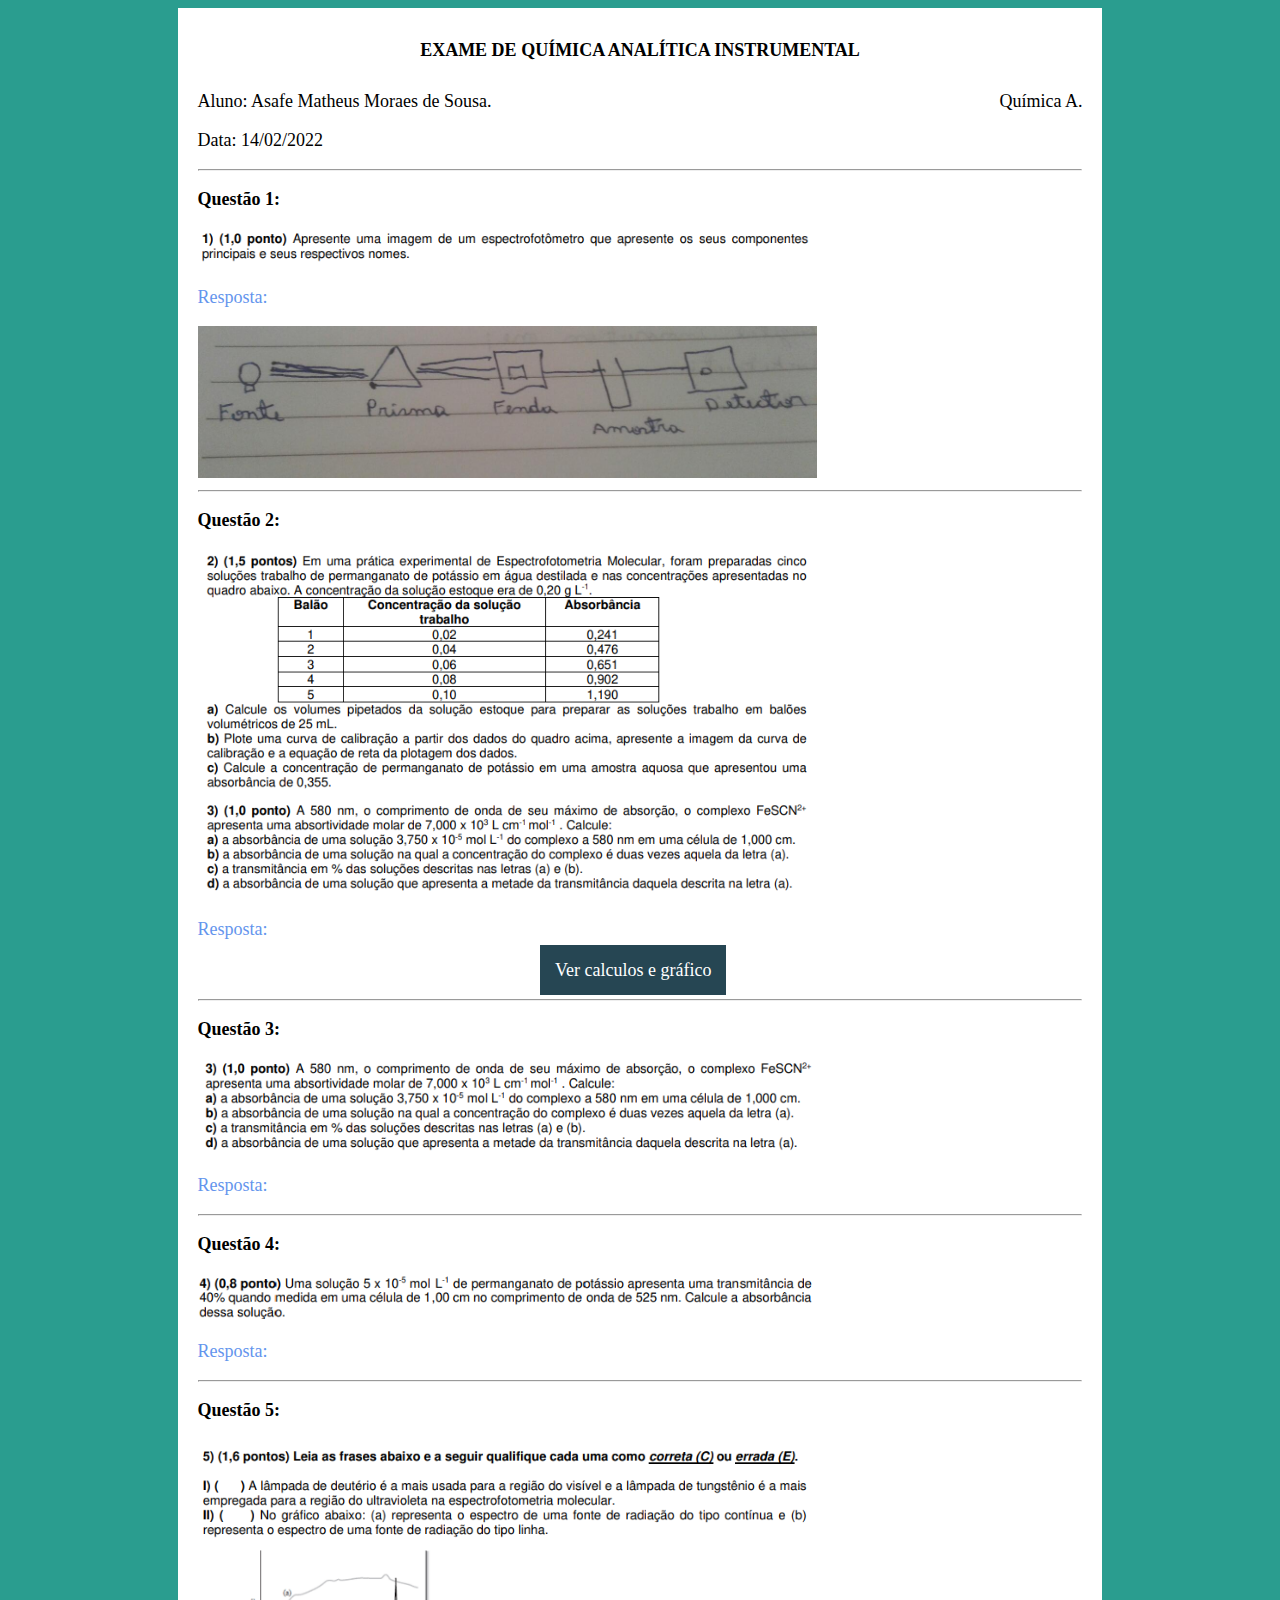
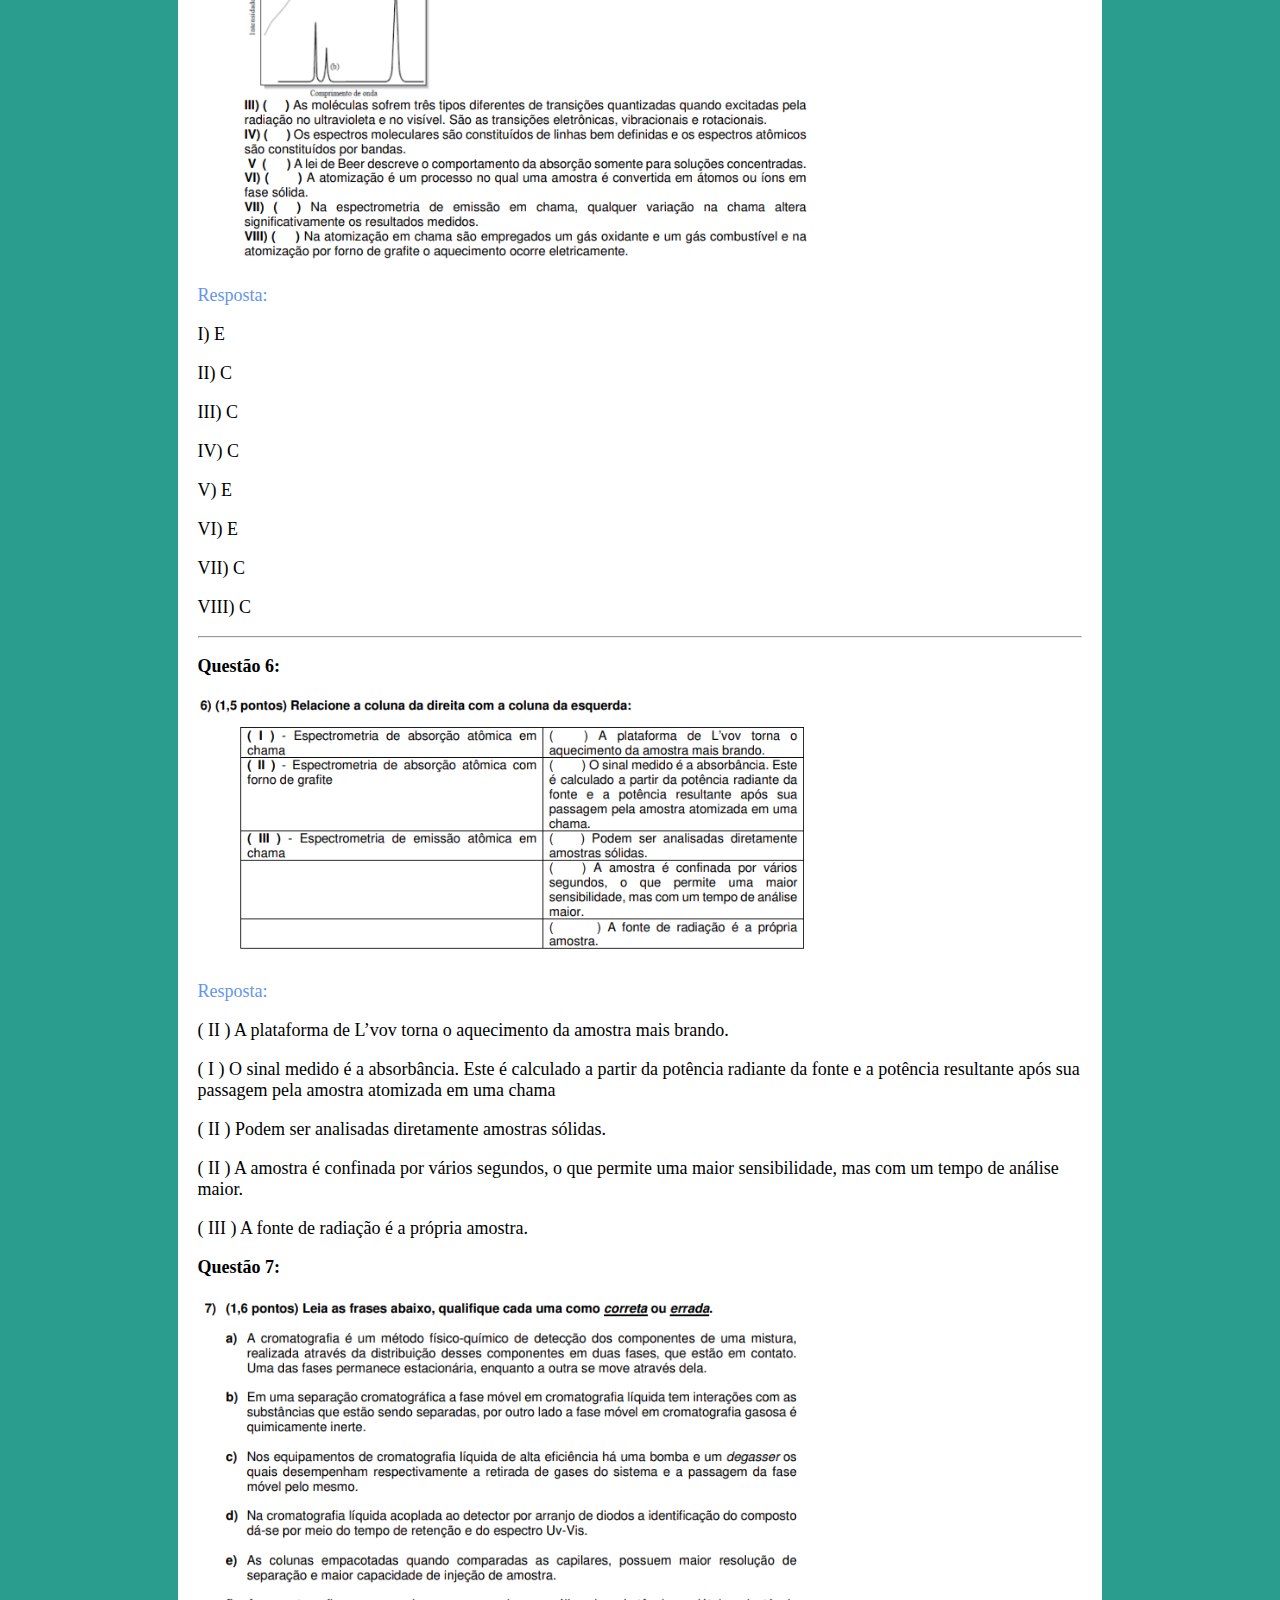
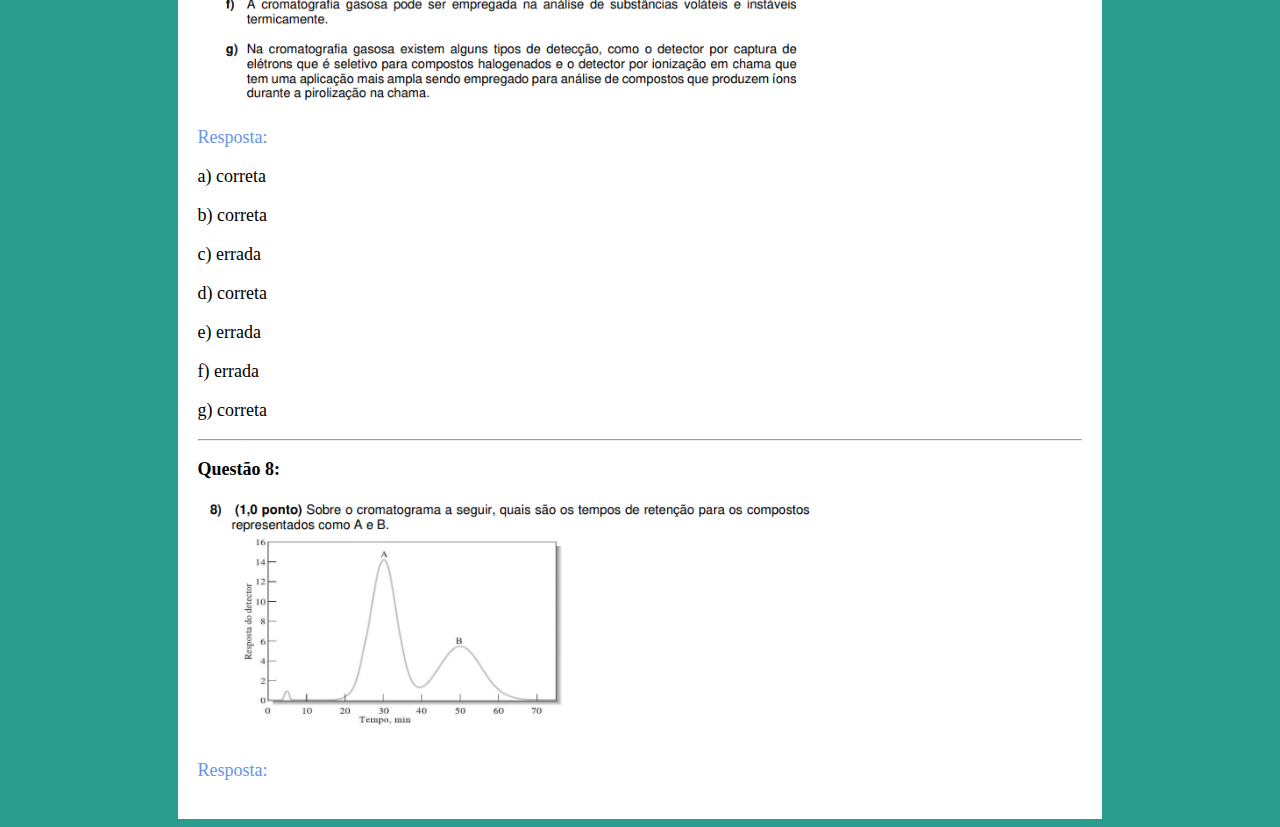
<file: index.html>
<!DOCTYPE html>
<html lang="pt-br">
<head>
    <meta charset="UTF-8">
    <meta http-equiv="X-UA-Compatible" content="IE=edge">
    <meta name="viewport" content="width=device-width, initial-scale=1.0">
    <title>EXAME</title>

    <link rel="stylesheet" href="style.css">
</head>
<body>
    <main>
        <div class='header'>
            <h1>EXAME DE QUÍMICA ANALÍTICA INSTRUMENTAL</h1>
            
            <div class="header-top">
                <p>Aluno: Asafe Matheus Moraes de Sousa.</p>
                <p class="class">Química A.</p>
            </div>
            <p class="header-bottom">Data: 14/02/2022</p>
        </div>
        <hr>

        <div class="question">
            <p>
                <b>Questão 1:</b>
            </p>
            
            <img src="./images/questao-1.png">

            <div>
                <p class="answer">Resposta:</p>

                <div>
                    <img src="./images/desenho-questao-1.jpeg">
                </div>
            </div>
        </div>
        <hr>

        <div class="question">
            <p>
                <b>Questão 2:</b>
            </p>
            
            <img src="./images/questao-2.png">

            <div>
                <p class="answer">Resposta:</p>

                <div>
                    <div class="button-box">
                    <a href="./question-5.html" class="button ancor">
                        Ver calculos e gráfico
                    </a>
                </div>
                </div>
            </div>
        </div>
        <hr>

        <div class="question">
            <p>
                <b>Questão 3:</b>
            </p>
            
            <img src="./images/questao-3.png">

            <div>
                <p class="answer">Resposta:</p>

                <div>
                    
                </div>
            </div>
        </div>
        <hr>

        <div class="question">
            <p>
                <b>Questão 4:</b>
            </p>
            
            <img src="./images/questao-4.png">

            <div>
                <p class="answer">Resposta:</p>

                <div>

                </div>
            </div>
        </div>
        <hr>

        <div class="question">
            <p>
                <b>Questão 5:</b>
            </p>
            
            <img src="./images/questao-5.png">

            <div>
                <p class="answer">Resposta:</p>

                <p>
                    <p>I) E</p>
                    <p>II) C</p>
                    <p>III) C</p>
                    <p>IV) C</p>
                    <p>V) E</p>
                    <p>VI) E</p>
                    <p>VII) C</p>
                    <p>VIII) C</p>
                </p>
            </div>
        </div>
        <hr>

        <div class="question">
            <p>
                <b>Questão 6:</b>
            </p>
            
            <img src="./images/questao-6.png">

            <div>
                <p class="answer">Resposta:</p>

                <div>
                    <p>
                        ( II ) A plataforma de L’vov torna o
                        aquecimento da amostra mais brando.
                    </p>
                    <p>
                        ( I ) O sinal medido é a absorbância.
                        Este é calculado a partir da potência radiante
                        da fonte e a potência resultante após sua
                        passagem pela amostra atomizada em uma
                        chama
                    </p>
                    <p>
                        ( II ) Podem ser analisadas diretamente
                        amostras sólidas. 
                    </p>
                    <p>
                        ( II ) A amostra é confinada por vários
                        segundos, o que permite uma maior
                        sensibilidade, mas com um tempo de análise
                        maior. 
                    </p>
                    <p>
                        ( III ) A fonte de radiação é a própria
                        amostra. 
                    </p>
                </div>
            </div>
        </div>

        <div class="question">
            <p>
                <b>Questão 7:</b>
            </p>
            
            <img src="./images/questao-7.png">

            <div>
                <p class="answer">Resposta:</p>

                <p>
                    <p>a) correta</p>
                    <p>b) correta</p>
                    <p>c) errada</p>
                    <p>d) correta</p>
                    <p>e) errada</p>
                    <p>f) errada</p>
                    <p>g) correta</p>
                </p>
            </div>
        </div>
        <hr>

        <div class="question">
            <p>
                <b>Questão 8:</b>
            </p>
            
            <img src="./images/questao-8.png">

            <div>
                <p class="answer">Resposta:</p>
            </div>
        </div>
    </main>
</body>
</html>
</file>
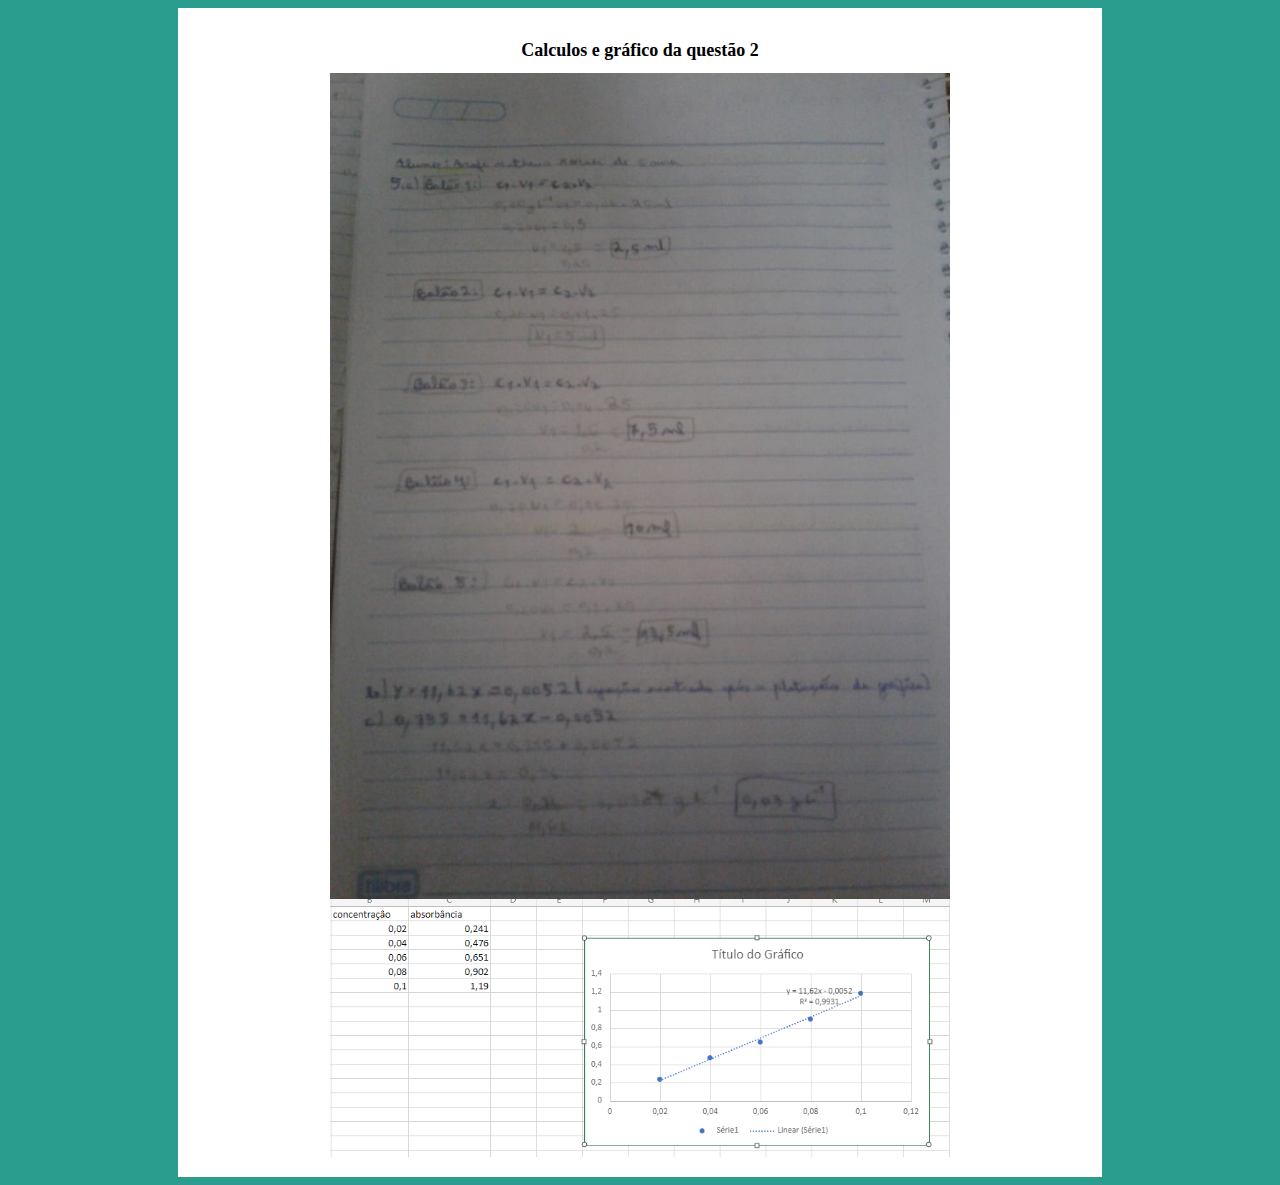
<file: question-5.html>
<!DOCTYPE html>
<html lang="pt-br">
<head>
    <meta charset="UTF-8">
    <meta http-equiv="X-UA-Compatible" content="IE=edge">
    <meta name="viewport" content="width=device-width, initial-scale=1.0">
    <title>Calculos da questão 2</title>

    <link rel="stylesheet" href="style.css">
</head>
<body>
    <main>
        <h1>Calculos e gráfico da questão 2</h1>
        <div class="images">
            <img src="./images/calculos-questao-5.jpeg">
            <img src="./images/grafico-questao-5.png">
        </div>
    </main>
</body>
</html>
</file>
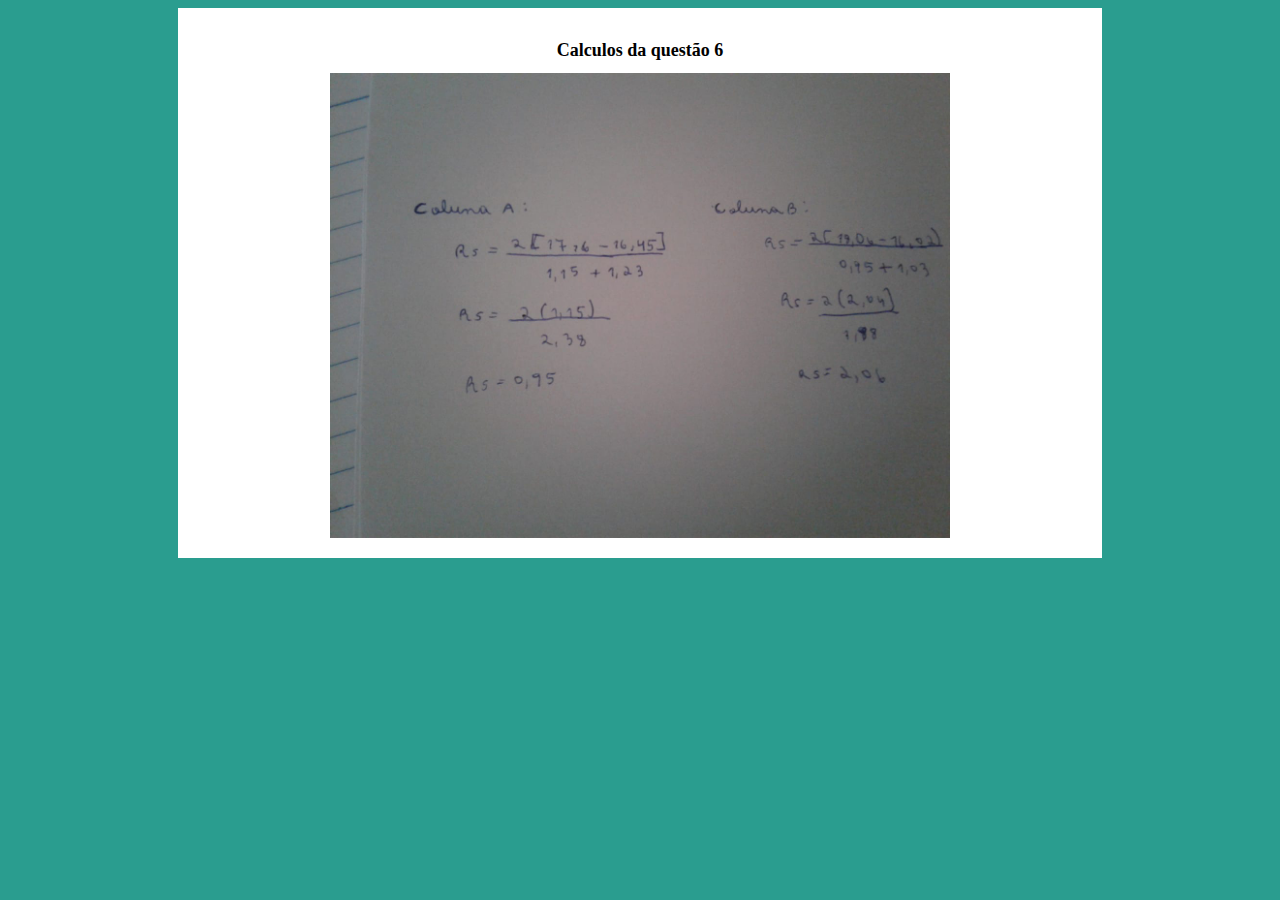
<file: question-6.html>
<!DOCTYPE html>
<html lang="pt-br">
<head>
    <meta charset="UTF-8">
    <meta http-equiv="X-UA-Compatible" content="IE=edge">
    <meta name="viewport" content="width=device-width, initial-scale=1.0">
    <title>Calculos da questão 6</title>

    <link rel="stylesheet" href="style.css">
</head>
<body>
    <main>
        <h1>Calculos da questão 6</h1>
        <div class="images">
            <img src="./images/calculos-questao-6.jpeg">
        </div>
    </main>
</body>
</html>
</file>
<file: style.css>
body{
    background-color: #2a9d8f;
}

main{
    background-color: white;
    padding: 20px;
    width: 70%;
    margin: auto;
}

img{
    width: 70%;
}

h1{
    text-align: center;
    font-size: large;
}

p{
    font-size: 18px;
}

.ancor{
    text-decoration: none;
    color: white;
    font-size: 18px;
}

.header-top{
    display: flex;
    flex-direction: row;
    justify-content: space-between;
}
.header-bottom{
    margin-top: 0px;
}
.answer{
    color:cornflowerblue
}
.button{
    background-color: #264653;
    text-align: center;
    padding: 15px
}
.images{
    display: flex;
    flex-direction: column;
    align-items: center;
}
.button-box{
    margin-left: auto;
    margin-right: auto;
    margin-bottom: 18px;
    margin-top: 20px;
    width: 200px;
}
</file>
